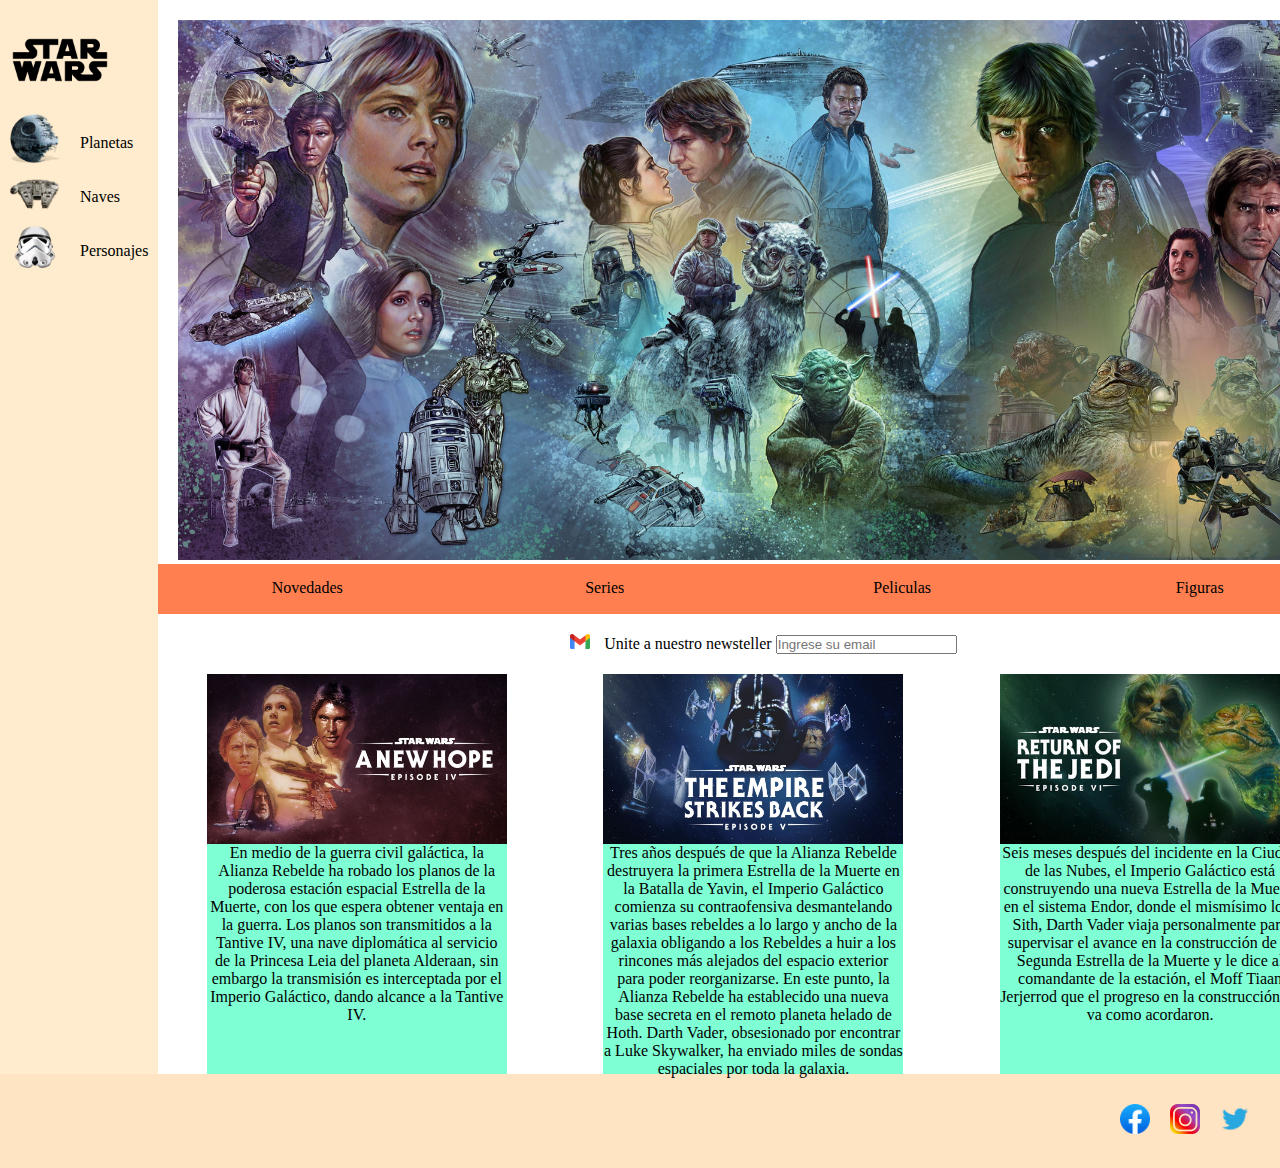
<file: Clase_6/index.html>
<!DOCTYPE html>
<html lang="en">

<head>
    <meta charset="UTF-8" />
    <meta http-equiv="X-UA-Compatible" content="IE=edge" />
    <meta name="viewport" content="width=device-width, initial-scale=1.0" />
    <link rel="stylesheet" href="style.css" />
    <title></title>
</head>

<body>
    <span class="flex-principal">
        <aside class="flex-container">
            <span><a href="#"><img src="./img/star-wars-logo-png-transparent.png" alt="swlogo" /></a></span>
            <div class="flex-container2">
                <div>
                    <a href="#"><img src="./img/Death_Star_2nd_35408.png" alt="Death_Star" /></a>
                </div>
                <p>Planetas</p>
            </div>
            <div class="flex-container3">
                <div>
                    <a href="#"><img src="./img/Millenium_Falcon_-_02_35432.png" alt="Millenium_Falcon" /></a>
                </div>
                <p>Naves</p>
            </div>
            <div class="flex-container3-1">
                <div>
                    <a href="#"><img src="./img/q59ja0h9otav7b9gl80v4cno8q-044a8f71f33b11056a0d0a3ce52112eb.png" alt="helmet" /></a>
                </div>
                <p>Personajes</p>
            </div>
        </aside>
        <main>
            <img src="./img/mural-de-la-trilogia-original-por-jason-palmer-para-la-star-wars-celebration-chicago-original.jpg"
                alt="muralsw" />
            <div class="flex-container4">
                <div class="container4-1">
                    <p>Novedades</p>        
                </div>
                <div>
                    <p>Series</p>        
                </div>
                <div>
                    <p>Peliculas</p>        
                </div>
                <div>
                    <p>Figuras</p>        
                </div>
            </div>
            <div class="flex-container5">
                <form action="index.html">
                    <img src="./img/Gmail_icon_(2020).svg.webp" alt="Gmail_icon_" />
                    <label for="email">Unite a nuestro newsteller</label>
                    <input type="email" placeholder="Ingrese su email" id="email" required />
                </form>
            </div>
            <article class="flex-container6">
                <div class="card">
                    <div class="card-image card-1"></div>
                    <p>En medio de la guerra civil galáctica, la Alianza Rebelde ha robado los planos de la poderosa
                        estación espacial Estrella de la Muerte, con los que espera obtener ventaja en la guerra. Los
                        planos son transmitidos a la Tantive IV, una nave diplomática al servicio de la Princesa Leia
                        del planeta Alderaan, sin embargo la transmisión es interceptada por el Imperio Galáctico, dando
                        alcance a la Tantive IV.</p>
                </div>
                <div class="card">
                    <div class="card-image card-2"></div>
                    <p>Tres años después de que la Alianza Rebelde destruyera la primera Estrella de la Muerte en la
                        Batalla de Yavin, el Imperio Galáctico comienza su contraofensiva desmantelando varias bases
                        rebeldes a lo largo y ancho de la galaxia obligando a los Rebeldes a huir a los rincones más
                        alejados del espacio exterior para poder reorganizarse. En este punto, la Alianza Rebelde ha
                        establecido una nueva base secreta en el remoto planeta helado de Hoth. Darth Vader, obsesionado
                        por encontrar a Luke Skywalker, ha enviado miles de sondas espaciales por toda la galaxia.</p>
                </div>
                <div class="card">
                    <div class="card-image card-3"></div>
                    <p>Seis meses después del incidente en la Ciudad de las Nubes, el Imperio Galáctico está
                        construyendo una nueva Estrella de la Muerte en el sistema Endor, donde el mismísimo lord Sith,
                        Darth Vader viaja personalmente para supervisar el avance en la construcción de la Segunda
                        Estrella de la Muerte y le dice al comandante de la estación, el Moff Tiaan Jerjerrod que el
                        progreso en la construcción no va como acordaron.</p>
                </div>
            </article>
        </main>
    </span>
    <footer class="containerfooter">
        <div>
            <img src="./img/2021_Facebook_icon.svg.webp" alt="face">
        </div>
        <div>
            <img src="./img/Instagram-Icon.png" alt="insta">
        </div>
        <div>
            <img src="./img/twitter-logo-vector-png-clipart-1.png" alt="twitter">
        </div>
    </footer>
</body>

</html>
</file>
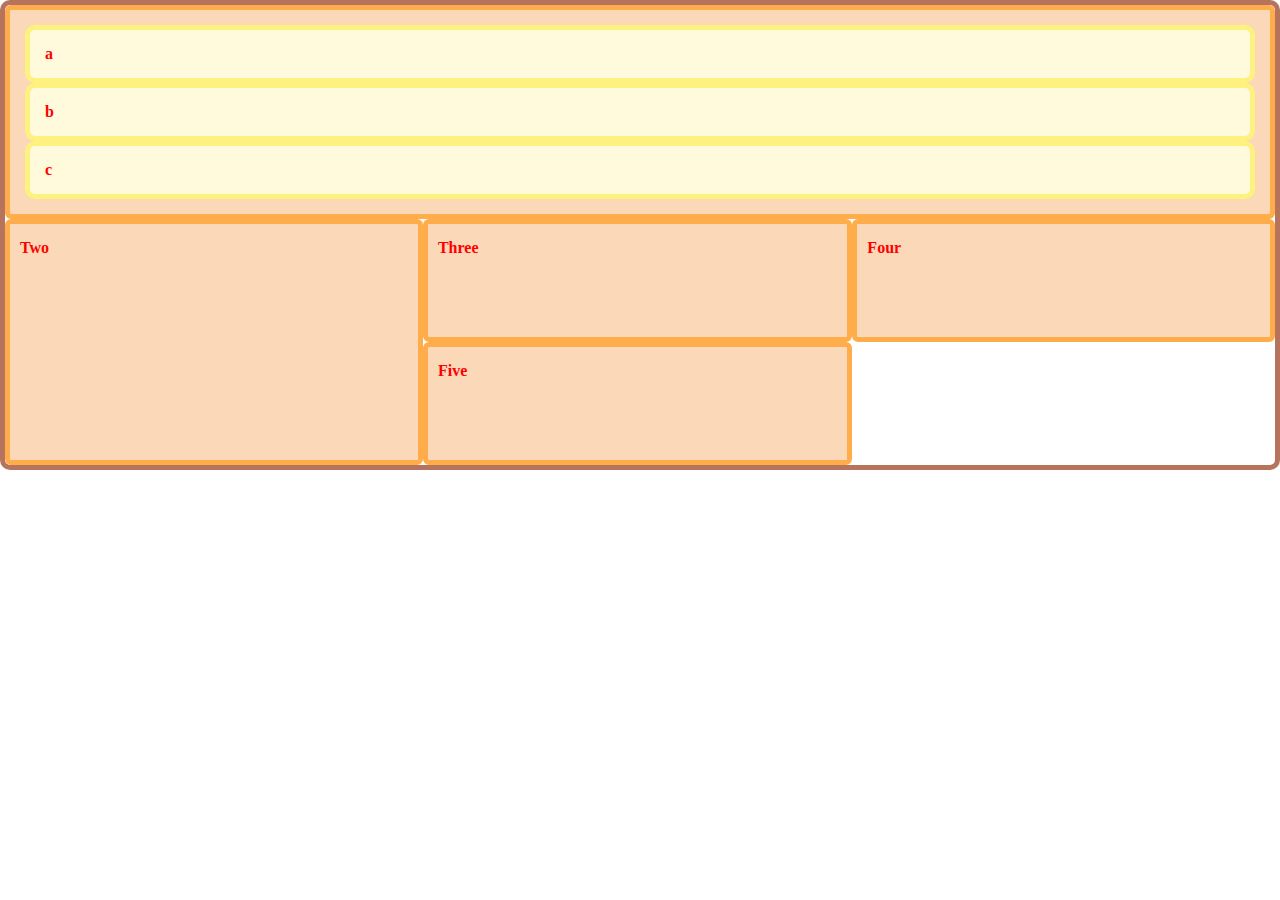
<file: Clase_8/index.html>
<!DOCTYPE html>
<html lang="en">
<head>
    <meta charset="UTF-8">
    <meta name="viewport" content="width=device-width, initial-scale=1.0">
    <link rel="stylesheet" href="style.css">
    <title>CSS Grid</title>
</head>
<body>
    <main class="grid-container">
        <div class="container">
            <div class="a">
                <div><p>a</p></div>
            </div>
            <div class="b">
                <div><p>b</p></div>
            </div>
            <div class="c">
                <div><p>c</p></div>
            </div>
        </div>
        <div class="grid-container2">
            <div class="two"><p>Two</p></div>
            <div class="three"><p>Three</p></div>
            <div class="four"><p>Four</p></div>
            <div class="five"><p>Five</p></div>
        </div>
    </main>
</body>
</file>
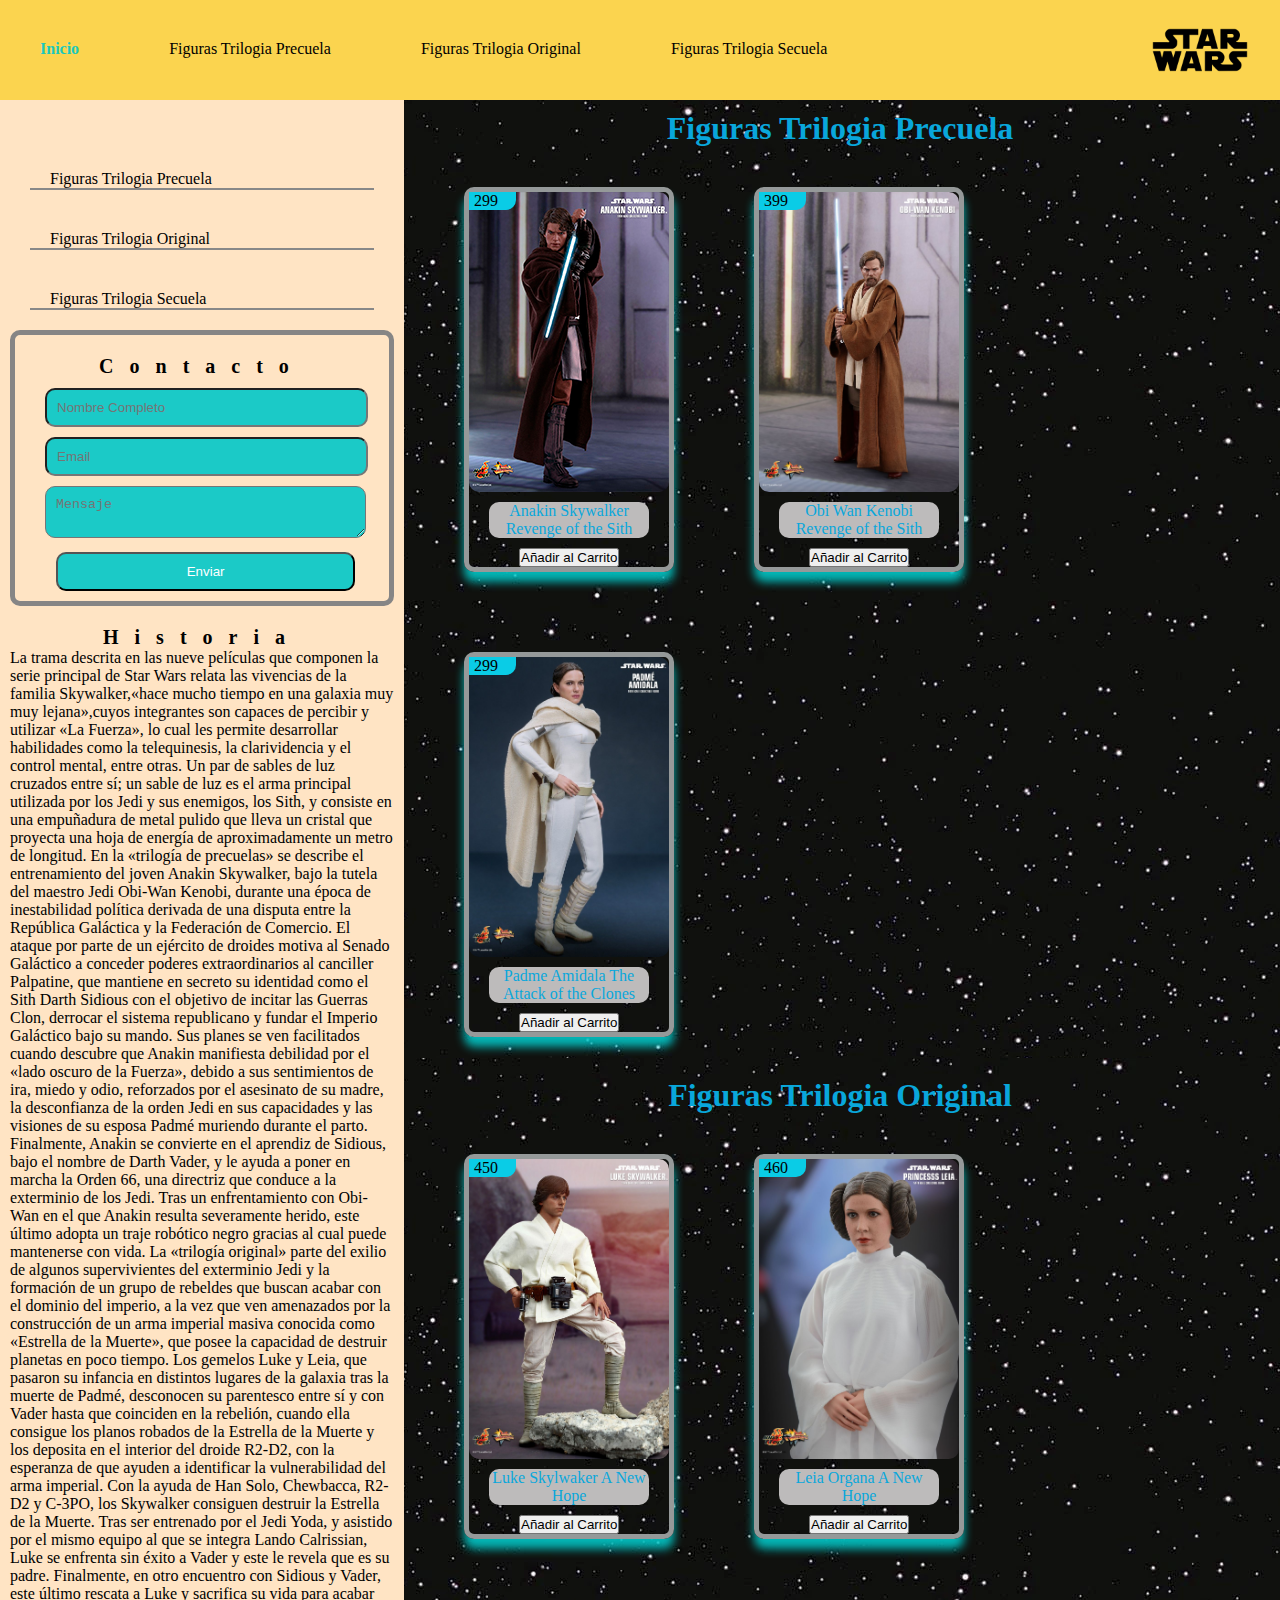
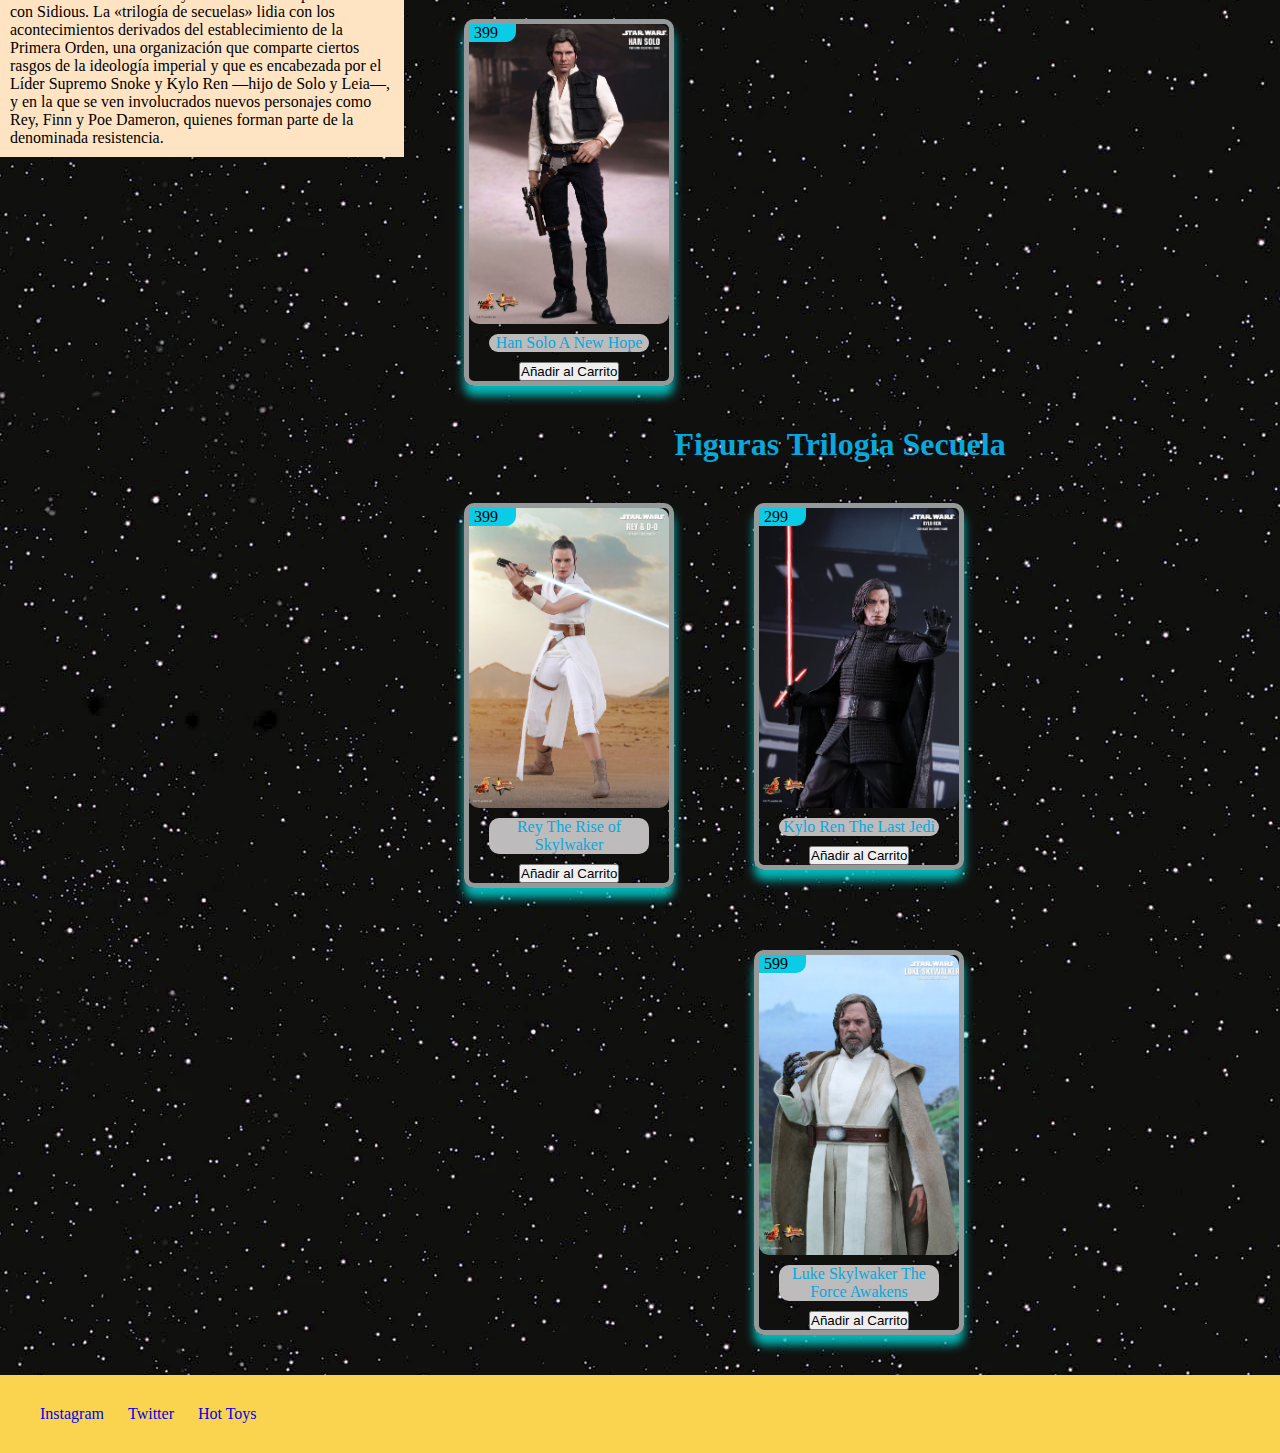
<file: Laboratorio_3/index.html>
<!DOCTYPE html>
<html lang="en">
  <head>
    <meta charset="UTF-8" />
    <meta http-equiv="X-UA-Compatible" content="IE=edge" />
    <meta name="viewport" content="width=device-width, initial-scale=1.0" />
    <link rel="stylesheet" href="style.css" />
    <title>Hot Toys Star Wars</title>
  </head>
  <body>
    <header>
      <ul>
        <li><a href="./index.html">Inicio</a></li>
        <li><a href="#precuela">Figuras Trilogia Precuela</a></li>
        <li><a href="#original">Figuras Trilogia Original</a></li>
        <li><a href="#secuela">Figuras Trilogia Secuela</a></li>
      </ul>
      <img src="./img/star-wars-logo-png-transparent.png" alt="starwarslogo" />
    </header>
    <aside>
      <h1></h1>
      <ul>
        <li><a href="#precuela">Figuras Trilogia Precuela</a></li>
        <li><a href="#original">Figuras Trilogia Original</a></li>
        <li><a href="#secuela">Figuras Trilogia Secuela</a></li>
      </ul>
      <form>
        <h1>Contacto</h1>
        <input type="text" placeholder="Nombre Completo" />
        <input type="email" placeholder="Email" />
        <textarea placeholder="Mensaje"></textarea>
        <button>Enviar</button>
      </form>
      <h1>Historia</h1>
      <p>
        La trama descrita en las nueve películas que componen la serie principal
        de Star Wars relata las vivencias de la familia Skywalker,«hace
        mucho tiempo en una galaxia muy muy lejana»,cuyos integrantes son
        capaces de percibir y utilizar «La Fuerza», lo cual les permite
        desarrollar habilidades como la telequinesis, la clarividencia y el
        control mental, entre otras. Un par de sables de luz cruzados entre sí;
        un sable de luz es el arma principal utilizada por los Jedi y sus
        enemigos, los Sith, y consiste en una empuñadura de metal pulido que
        lleva un cristal que proyecta una hoja de energía de aproximadamente un
        metro de longitud. En la «trilogía de precuelas» se describe el
        entrenamiento del joven Anakin Skywalker, bajo la tutela del maestro
        Jedi Obi-Wan Kenobi, durante una época de inestabilidad política
        derivada de una disputa entre la República Galáctica y la Federación de
        Comercio. El ataque por parte de un ejército de droides motiva al Senado
        Galáctico a conceder poderes extraordinarios al canciller Palpatine, que
        mantiene en secreto su identidad como el Sith Darth Sidious con el
        objetivo de incitar las Guerras Clon, derrocar el sistema republicano y
        fundar el Imperio Galáctico bajo su mando. Sus planes se ven facilitados
        cuando descubre que Anakin manifiesta debilidad por el «lado oscuro de
        la Fuerza», debido a sus sentimientos de ira, miedo y odio, reforzados
        por el asesinato de su madre, la desconfianza de la orden Jedi en sus
        capacidades y las visiones de su esposa Padmé muriendo durante el parto.
        Finalmente, Anakin se convierte en el aprendiz de Sidious, bajo el
        nombre de Darth Vader, y le ayuda a poner en marcha la Orden 66, una
        directriz que conduce a la exterminio de los Jedi. Tras un
        enfrentamiento con Obi-Wan en el que Anakin resulta severamente herido,
        este último adopta un traje robótico negro gracias al cual puede
        mantenerse con vida. La «trilogía original» parte del exilio de algunos
        supervivientes del exterminio Jedi y la formación de un grupo de
        rebeldes que buscan acabar con el dominio del imperio, a la vez que ven
        amenazados por la construcción de un arma imperial masiva conocida como
        «Estrella de la Muerte», que posee la capacidad de destruir planetas en
        poco tiempo. Los gemelos Luke y Leia, que pasaron su infancia en
        distintos lugares de la galaxia tras la muerte de Padmé, desconocen su
        parentesco entre sí y con Vader hasta que coinciden en la rebelión,
        cuando ella consigue los planos robados de la Estrella de la Muerte y
        los deposita en el interior del droide R2-D2, con la esperanza de que
        ayuden a identificar la vulnerabilidad del arma imperial. Con la ayuda
        de Han Solo, Chewbacca, R2-D2 y C-3PO, los Skywalker consiguen destruir
        la Estrella de la Muerte. Tras ser entrenado por el Jedi Yoda, y
        asistido por el mismo equipo al que se integra Lando Calrissian, Luke se
        enfrenta sin éxito a Vader y este le revela que es su padre. Finalmente,
        en otro encuentro con Sidious y Vader, este último rescata a Luke y
        sacrifica su vida para acabar con Sidious. La «trilogía de secuelas»
        lidia con los acontecimientos derivados del establecimiento de la
        Primera Orden, una organización que comparte ciertos rasgos de la
        ideología imperial y que es encabezada por el Líder Supremo Snoke y Kylo
        Ren —hijo de Solo y Leia—, y en la que se ven involucrados nuevos
        personajes como Rey, Finn y Poe Dameron, quienes forman parte de la
        denominada resistencia.
      </p>
    </aside>
    <main>
      <section>
        <h1 id="precuela">Figuras Trilogia Precuela</h1>
        <div class="card">
          <div class="card-imagen-anakin">
            <p class="precio">299</p>
          </div>
          <div class="descrition">Anakin Skywalker Revenge of the Sith</div>
          <button>Añadir al Carrito</button>
        </div>
        <div class="card">
          <div class="card-imagen-obiwan">
            <p class="precio">399</p>
          </div>
          <div class="descrition">Obi Wan Kenobi Revenge of the Sith</div>
          <button>Añadir al Carrito</button>
        </div>
        <div class="card">
          <div class="card-imagen-padme">
            <p class="precio">299</p>
          </div>
          <div class="descrition">Padme Amidala The Attack of the Clones</div>
          <button>Añadir al Carrito</button>
        </div>
        <h1 id="original">Figuras Trilogia Original</h1>
        <div class="card">
          <div class="card-imagen-lukeanh">
            <p class="precio">450</p>
          </div>
          <div class="descrition">Luke Skylwaker A New Hope</div>
          <button>Añadir al Carrito</button>
        </div>
        <div class="card">
          <div class="card-imagen-leia">
            <p class="precio">460</p>
          </div>
          <div class="descrition">Leia Organa A New Hope</div>
          <button>Añadir al Carrito</button>
        </div>
        <div class="card">
          <div class="card-imagen-han">
            <p class="precio">399</p>
          </div>
          <div class="descrition">Han Solo A New Hope</div>
          <button>Añadir al Carrito</button>
        </div>
        <h1 id="secuela">Figuras Trilogia Secuela</h1>
        <div class="card">
          <div class="card-imagen-rey">
            <p class="precio">399</p>
          </div>
          <div class="descrition">Rey The Rise of Skylwaker</div>
          <button>Añadir al Carrito</button>
        </div>
        <div class="card">
          <div class="card-imagen-kylo">
            <p class="precio">299</p>
          </div>
          <div class="descrition">Kylo Ren The Last Jedi</div>
          <button>Añadir al Carrito</button>
        </div>
        <div class="card">
          <div class="card-imagen-luketfa">
            <p class="precio">599</p>
          </div>
          <div class="descrition">Luke Skylwaker The Force Awakens</div>
          <button>Añadir al Carrito</button>
        </div>
      </section>
    </main>
    <footer>
      <a href="https://www.instagram.com/hottoyscollectibles/?hl=es">Instagram</a>
      <a href="https://twitter.com/hottoysofficial?ref_src=twsrc%5Egoogle%7Ctwcamp%5Eserp%7Ctwgr%5Eauthor">Twitter</a>
      <a href="https://www.hottoys.com.hk/index.php">Hot Toys</a>
    </footer>
  </body>
</html>
</file>
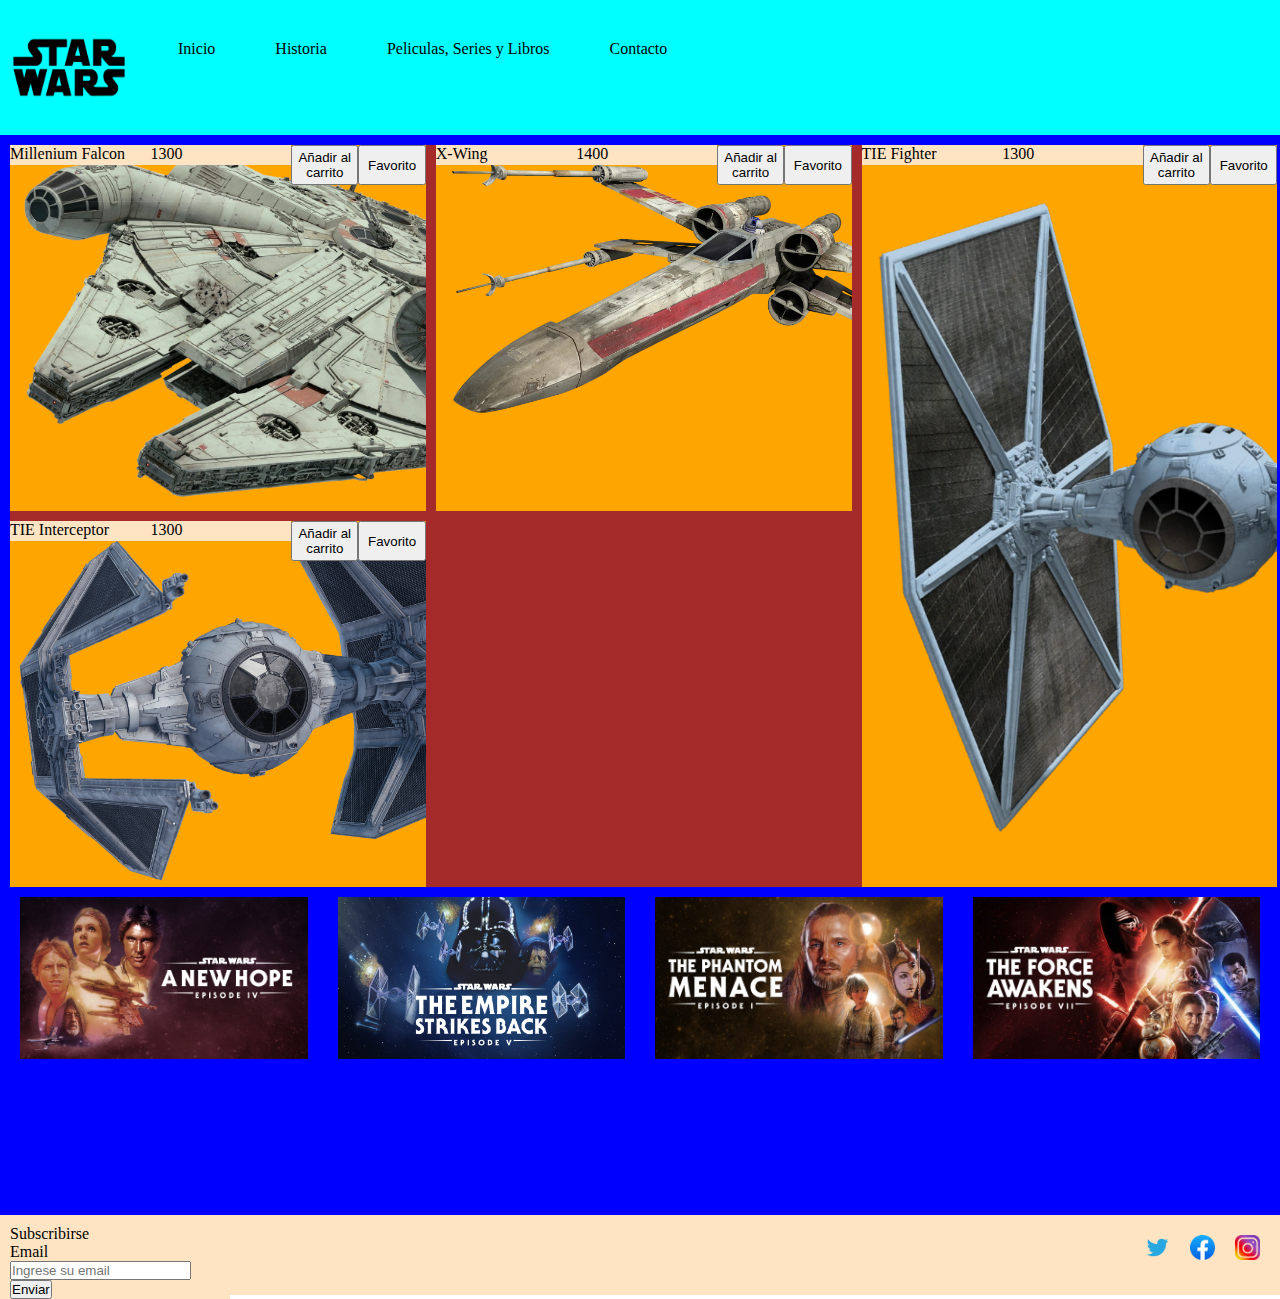
<file: Laboratorio_4/index.html>
<!DOCTYPE html>
<html lang="en">
<head>
    <meta charset="UTF-8">
    <meta name="viewport" content="width=device-width, initial-scale=1.0">
    <link rel="stylesheet" href="style.css">
    <title>Pagina Principal</title>
</head>
<body>
    <div class="flexprincipal">
    <header class="header">
        <img src="./img/star-wars-logo-png-transparent.png" alt="swlogo">
        <div class="menu">
            <li>Inicio</li>
            <li>Historia</li>
            <li>Peliculas, Series y Libros</li>
            <li>Contacto</li>
        </div>
    </header>
    <main class="main">
        <div class="cards">
            <div class="card1">
                <p>Millenium Falcon</p>
                <p>1300</p>
                <button class="cart" type="submit">Añadir al carrito</button>
                <button class="fav" type="submit">Favorito</button>
            </div>
            <div class="card2">
                <p>X-Wing</p>
                <p>1400</p>
                <button class="cart" type="submit">Añadir al carrito</button>
                <button class="fav" type="submit">Favorito</button>
            </div>
            <div class="card3">
                <p>TIE Interceptor</p>
                <p>1300</p>
                <button class="cart" type="submit">Añadir al carrito</button>
                <button class="fav" type="submit">Favorito</button>
            </div>
            <div class="card4">
                <p>TIE Fighter</p>
                <p>1300</p>
                <button class="cart" type="submit">Añadir al carrito</button>
                <button class="fav" type="submit">Favorito</button>
            </div>
        </div>
        <div class="gallery">
            <img src="./img/anh.webp" alt="">
            <img src="./img/tesb.png" alt="">
            <img src="./img/tpm.jpg" alt="">
            <img src="./img/tfa.jpg" alt="">
        </div>
    </main>
    <footer class="footer">
        <div>
            <p>Subscribirse</p>
            <label for="email">Email</label>
            <input type="email" placeholder="Ingrese su email" id="email" required>
            <button type="submit">Enviar</button>
        </div>
           
        <div class="footericons">
            <img src="./img/twitter-logo-vector-png-clipart-1 copy.png" alt="twitter">
            <img src="./img/2021_Facebook_icon.svg.webp" alt="face">
            <img src="./img/Instagram-Icon.png" alt="insta">
        </div>          
    </footer>
    </div>
</body>
</html>
</file>
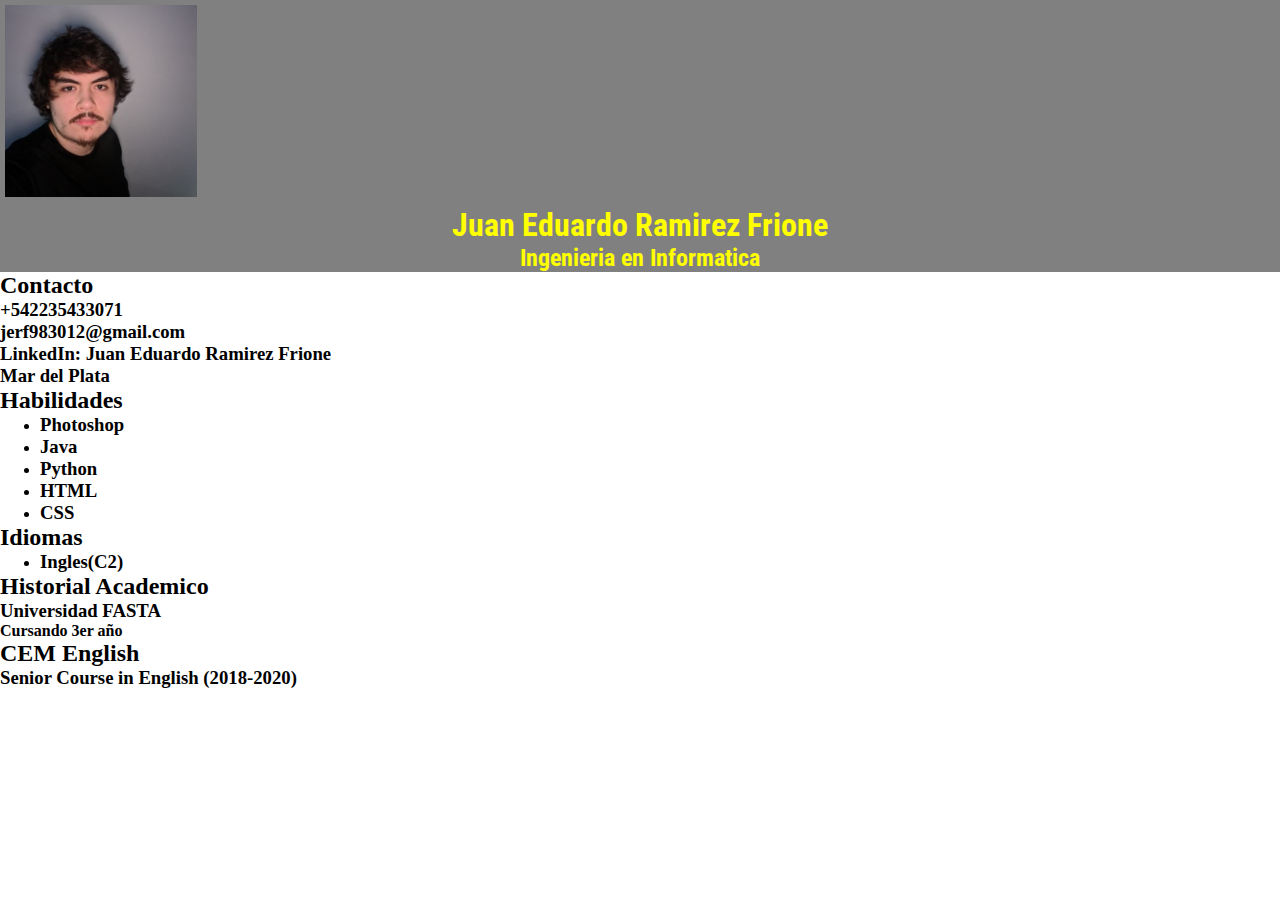
<file: Clase 4/cvConCss.html>
<!DOCTYPE html>
<html lang="en">
<head>
    <meta charset="UTF-8">
    <meta http-equiv="X-UA-Compatible" content="IE=edge">
    <meta name="viewport" content="width=device-width, initial-scale=1.0">
    <link rel="stylesheet" href="style.css">
    <link rel="preconnect" href="https://fonts.googleapis.com">
    <link rel="preconnect" href="https://fonts.gstatic.com" crossorigin>
    <link href="https://fonts.googleapis.com/css2?family=Roboto+Condensed:wght@300&display=swap" rel="stylesheet">
    <title>Curriculum Vitae Juan Eduardo Ramirez Frione</title>
</head>
<body>
    <header>
        <img src="./img/Q4JsFsll_400x400.jpg" alt="fotoDePerfil">
        <h1>Juan Eduardo Ramirez Frione</h1>
        <h2>Ingenieria en Informatica</h2>
    </header>
    <div class="contactoHabilidades">
        <h2>Contacto</h2>
        <h3>+542235433071</h3>
        <h3>jerf983012@gmail.com</h3>
        <h3>LinkedIn: Juan Eduardo Ramirez Frione</h3>
        <h3>Mar del Plata</h3>
        <h2>Habilidades</h2>
        <ul>
            <li>
                <h3>Photoshop</h3>
            </li>
        </ul>
        <ul>
            <li>
                <h3>Java</h3>
            </li>
        </ul>
        <ul>
            <li>
                <h3>Python</h3>
            </li>
        </ul>
        <ul>
            <li>
                <h3>HTML</h3>
            </li>
        </ul>
        <ul>
            <li>
                <h3>CSS</h3>
            </li>
        </ul>
        <h2>Idiomas</h2>
        <ul>
            <li>
                <h3>Ingles(C2)</h3>
            </li>
        </ul>
    </div>
    <div class="historial">
        <h2>Historial Academico</h2>
        <h3>Universidad FASTA</h3>
        <h4>Cursando 3er año</h4>
        <h2>CEM English</h2>
        <h3>Senior Course in English (2018-2020)</h3>
    </div>
</body>
</html>
</file>
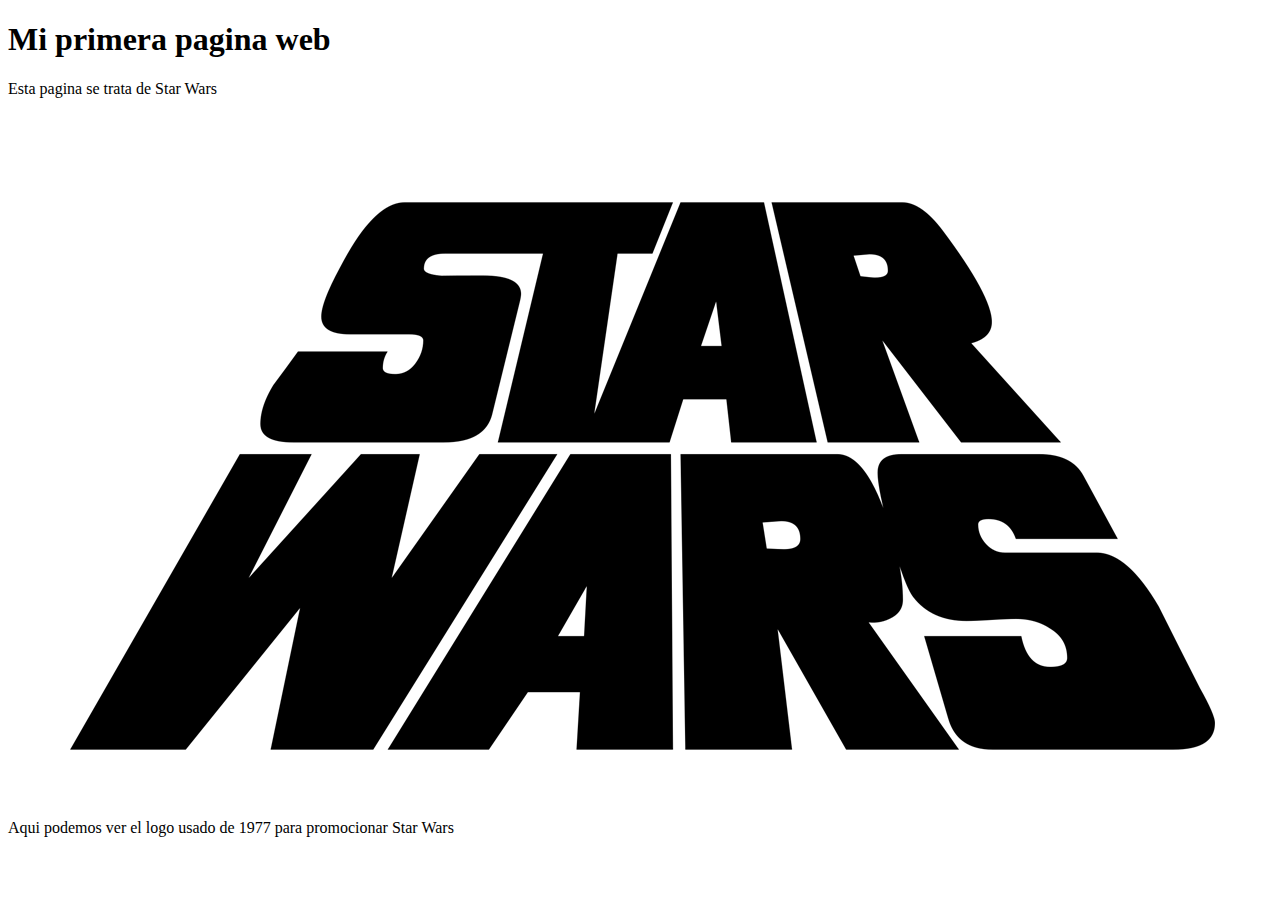
<file: Clase_1/Clase1MiPrimeraPaginaWeb.html>
<!DOCTYPE html>
<html lang="en">
<head>
    <meta charset="UTF-8">
    <meta http-equiv="X-UA-Compatible" content="IE=edge">
    <meta name="viewport" content="width=device-width, initial-scale=1.0">
    <title>Mi primera pagina web</title>
</head>
<body>
    <h1>Mi primera pagina web</h1>
    <p>Esta pagina se trata de Star Wars</p>
    <img src="./img/Star_wars_1977.png" alt="StarWarsLogo1977">
    <p>Aqui podemos ver el logo usado de 1977 para promocionar Star Wars</p>
</html>
</file>
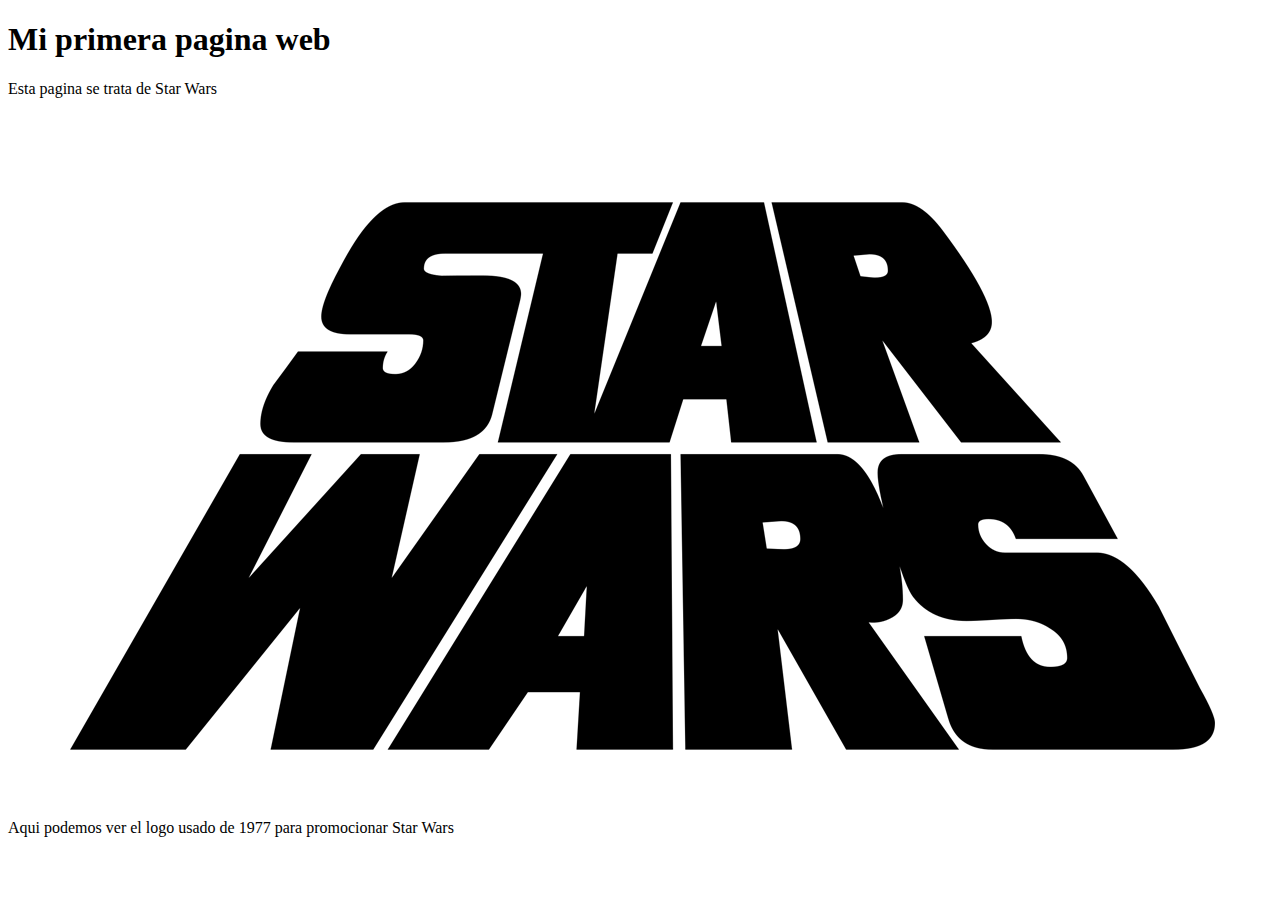
<file: Clase_1/Clase_1.html>
<!DOCTYPE html>
<html lang="en">
<head>
    <meta charset="UTF-8">
    <meta http-equiv="X-UA-Compatible" content="IE=edge">
    <meta name="viewport" content="width=device-width, initial-scale=1.0">
    <title>Mi primera pagina web</title>
</head>
<body>
    <h1>Mi primera pagina web</h1>
    <p>Esta pagina se trata de Star Wars</p>
    <img src="./img/Star_wars_1977.png" alt="StarWarsLogo1977">
    <p>Aqui podemos ver el logo usado de 1977 para promocionar Star Wars</p>
</body>
</html>
</file>
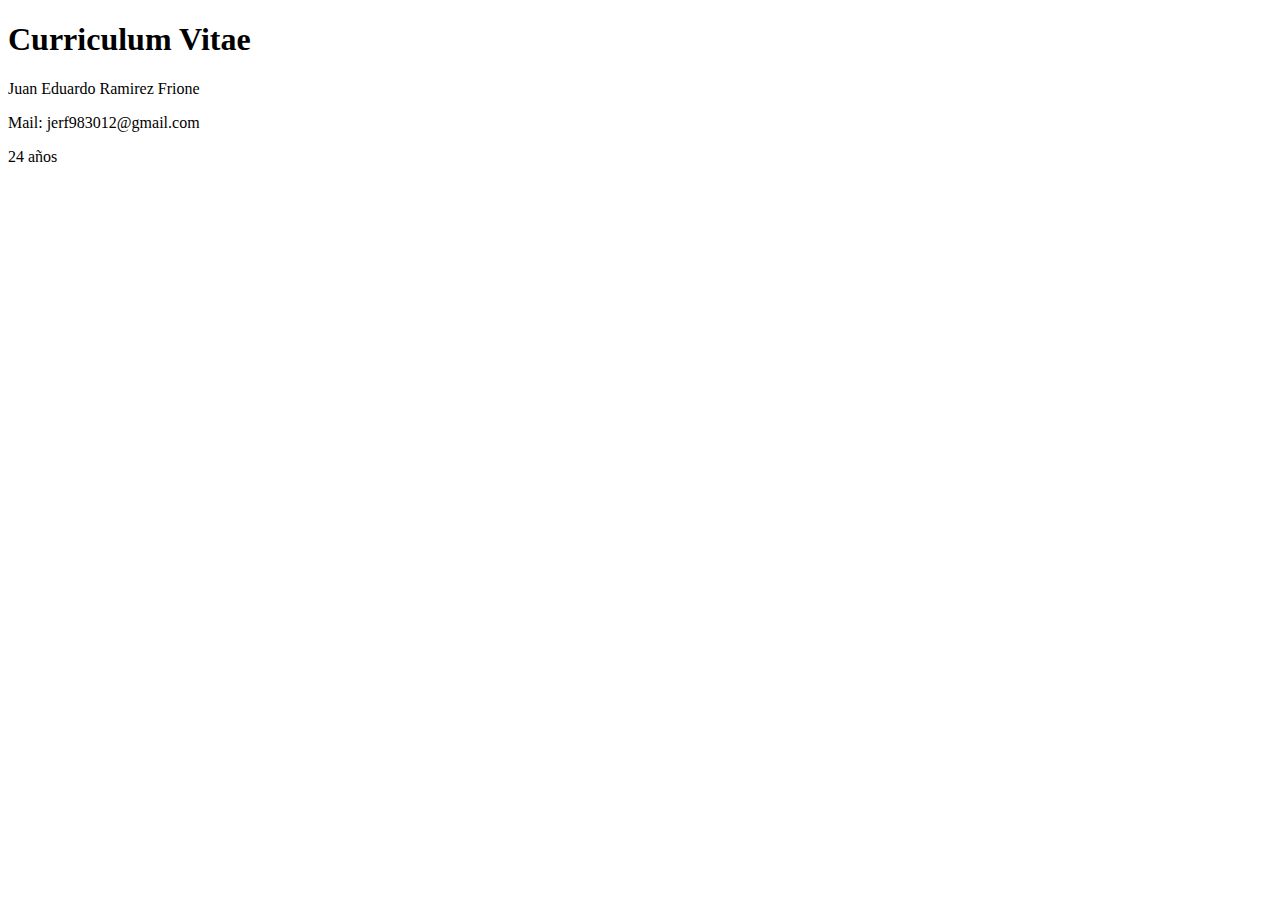
<file: Clase_1/CV.html>
<!DOCTYPE html>
<html lang="en">
<head>
    <meta charset="UTF-8">
    <meta http-equiv="X-UA-Compatible" content="IE=edge">
    <meta name="viewport" content="width=device-width, initial-scale=1.0">
    <title>Curriculum Vitae</title>
</head>
<body>
    <h1>Curriculum Vitae</h1>
    <p>Juan Eduardo Ramirez Frione</p>
    <p>Mail: jerf983012@gmail.com</p>
    <p>24 años</p>
</body>
</html>
</file>
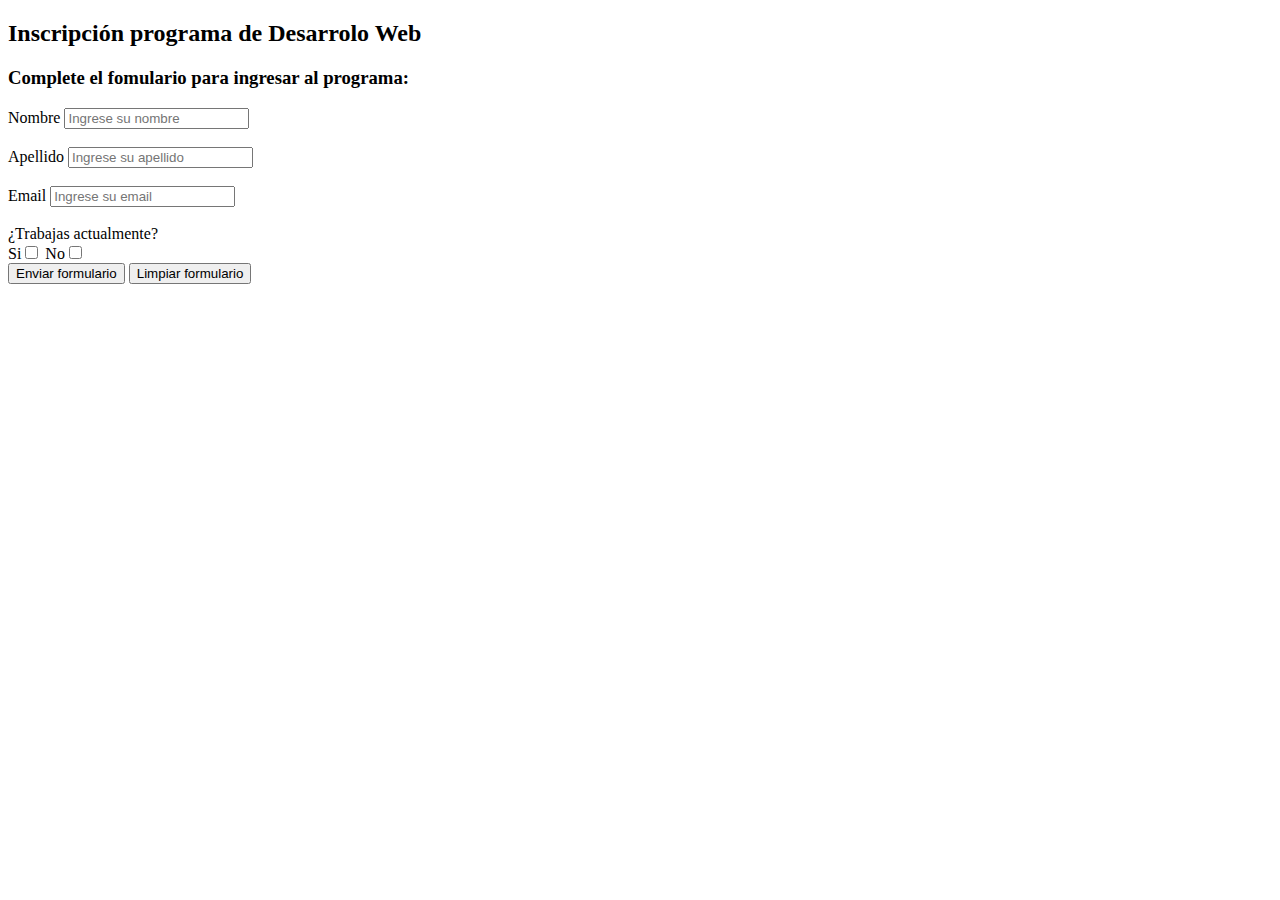
<file: Clase_2/Clase_2.html>
<!DOCTYPE html>
<html lang="en">
<head>
    <meta charset="UTF-8">
    <meta http-equiv="X-UA-Compatible" content="IE=edge">
    <meta name="viewport" content="width=device-width, initial-scale=1.0">
    <title>Formulario</title>
</head>
<body>
<h2>Inscripción programa de Desarrolo Web</h2>
<h3>Complete el fomulario para ingresar al programa:</h3>
<form action="formulario.html" method="get">
    <label for="nombre">Nombre</label>
    <input type="text" placeholder="Ingrese su nombre" id="nombre" required> <br> <br>
    <label for="apellido">Apellido</label>
    <input type="text" placeholder="Ingrese su apellido" id="apellido" required> <br> <br>
    <label for="email">Email</label>
    <input type="email" placeholder="Ingrese su email" id="email" required> <br> <br>
    </select>
    <label for="">¿Trabajas actualmente?</label> <br> 
    <label for="">Si</label><input type="checkbox" value="1" name="multiple"> 
    <label for="">No</label><input type="checkbox" value="2" name="multiple">
    <br> 
    <button type="submit">Enviar formulario</button>
    <button type="reset"> Limpiar formulario</button>
</form>
</body>
</html>
</file>
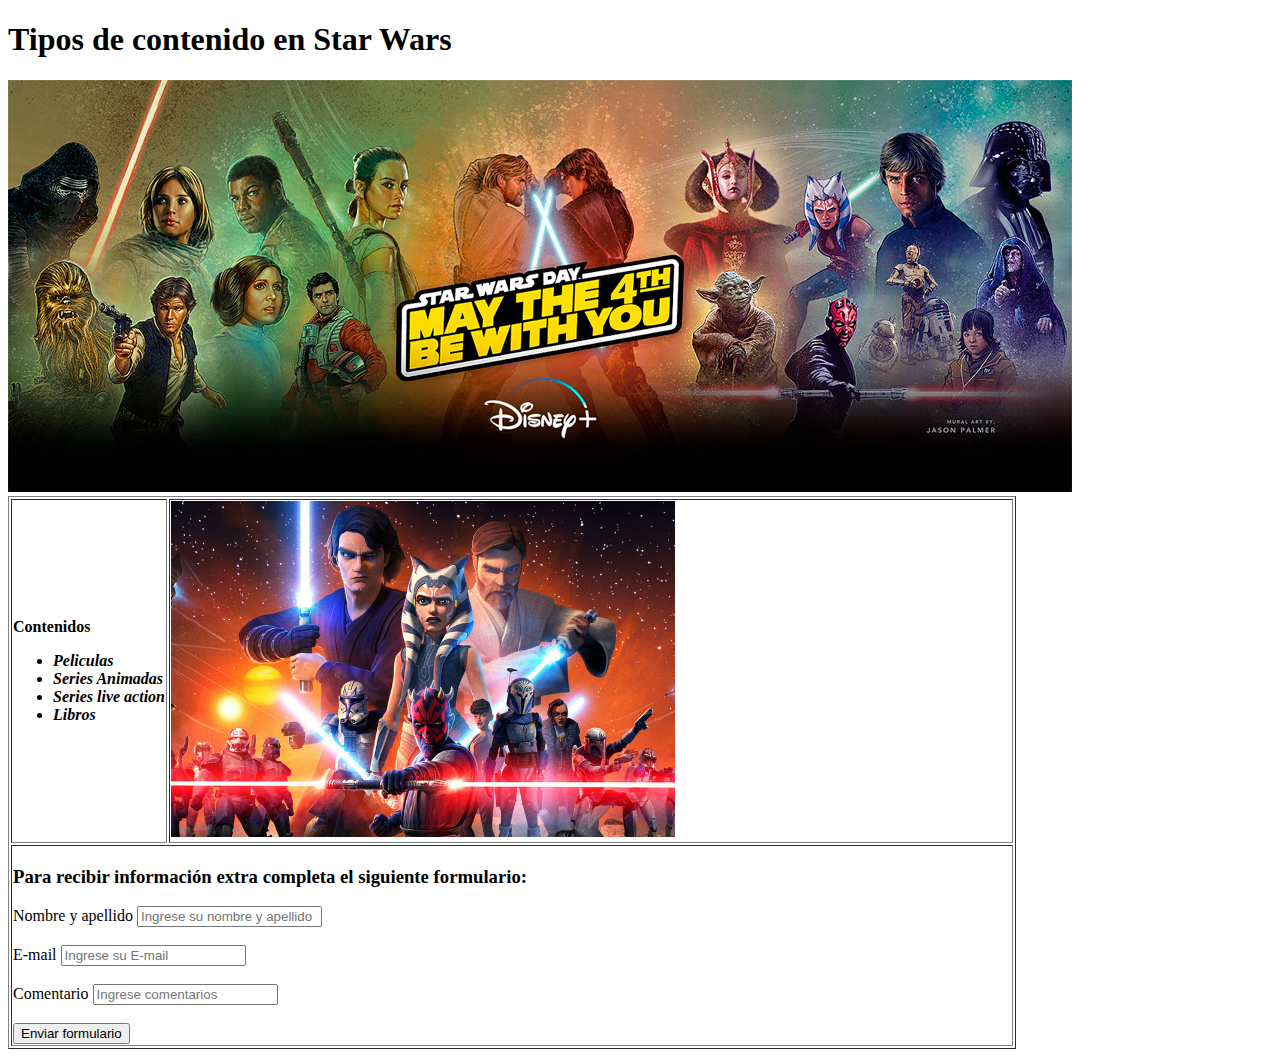
<file: Clase_3/Clase_3.html>
<!DOCTYPE html>
<html lang="en">
<head>
    <meta charset="UTF-8">
    <meta http-equiv="X-UA-Compatible" content="IE=edge">
    <meta name="viewport" content="width=device-width, initial-scale=1.0">
    <title>Home</title>
</head>
<body>
    <h1>Tipos de contenido en Star Wars</h1>
    <img src="./img/star-wars-day-disney-plus.png" alt="mural">
    <table border="1">
        <tr>
            <td><p><b>Contenidos</b></p>
            <ul>
                <b> <i> <li>Peliculas</li></b></i>
                <b><i><li>Series Animadas</li></b></i>
                <b><i><li>Series live action</li></b></i>
                <b><i><li>Libros</li></b></i>
            </ul>
        </td>
        <td><img src="./img/840_560.jpeg" width="60%"  alt=""></td>
        </tr>
         <tr>
            <td colspan="2"> 
                <h3>Para recibir información extra completa el siguiente formulario:</h3>
                <label for="name">Nombre y apellido</label> <input type="text" placeholder="Ingrese su nombre y apellido"> <br> <br>
                <label for="email">E-mail</label> <input type="email" placeholder="Ingrese su E-mail"> <br> <br>
                <label for="coment">Comentario</label> <input type="text" placeholder="Ingrese comentarios"> <br> <br>
                <button type="submit"> Enviar formulario</button>
            </td>
         </tr>
    </table>
</body>
</html>
</file>
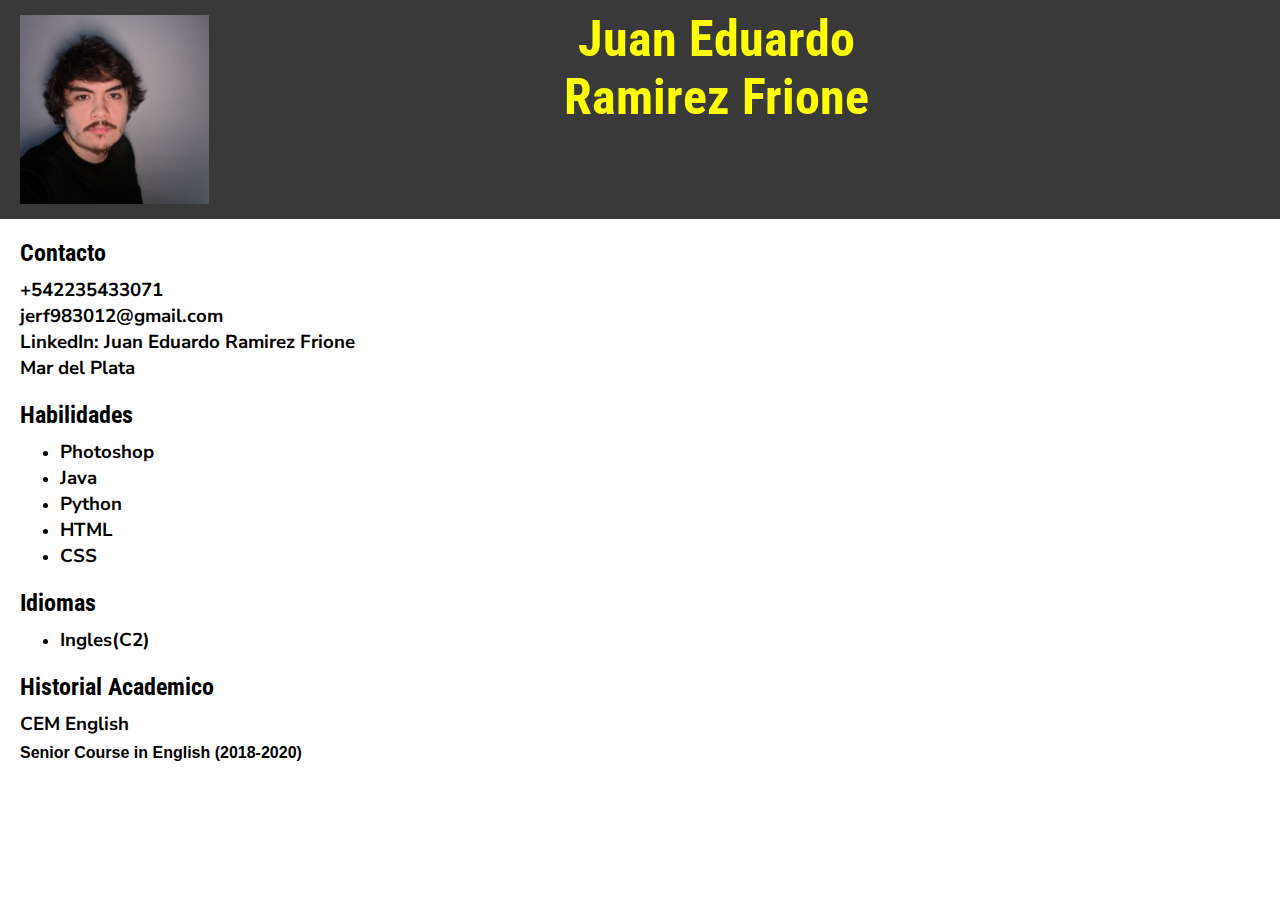
<file: Clase_4/cvConCss.html>
<!DOCTYPE html>
<html lang="en">
<head>
    <meta charset="UTF-8">
    <meta http-equiv="X-UA-Compatible" content="IE=edge">
    <meta name="viewport" content="width=device-width, initial-scale=1.0">
    <link rel="stylesheet" href="style.css">
    <link rel="preconnect" href="https://fonts.googleapis.com">
    <link rel="preconnect" href="https://fonts.gstatic.com" crossorigin>
    <link href="https://fonts.googleapis.com/css2?family=Roboto+Condensed:wght@300&display=swap" rel="stylesheet">
    <link rel="preconnect" href="https://fonts.googleapis.com">
    <link rel="preconnect" href="https://fonts.gstatic.com" crossorigin>
    <link href="https://fonts.googleapis.com/css2?family=Nunito+Sans:wght@200&display=swap" rel="stylesheet">
    <title>Curriculum Vitae Juan Eduardo Ramirez Frione</title>
</head>
<body>
    <header class="info">
        <img src="./img/Q4JsFsll_400x400.jpg" alt="fotoDePerfil">
            <article>
                <h1>Juan Eduardo</h1>
                <h1>Ramirez Frione</h1>
            </article>
    </header>
        <div class="contacto">
                <h2>Contacto</h2>
                <article>
                    <h3>+542235433071</h3>
                    <h3>jerf983012@gmail.com</h3>
                    <h3>LinkedIn: Juan Eduardo Ramirez Frione</h3>
                    <h3>Mar del Plata</h3>
                </article>
        </div>
        <div class="habilidades">
            <h2>Habilidades</h2>
            <article>
                <ul>
                    <li>
                        <h3>Photoshop</h3>
                    </li>
                </ul>
                <ul>
                    <li>
                        <h3>Java</h3>
                    </li>
                </ul>
                <ul>
                    <li>
                        <h3>Python</h3>
                    </li>
                </ul>
                <ul>
                    <li>
                        <h3>HTML</h3>
                    </li>
                </ul>
                <ul>
                    <li>
                        <h3>CSS</h3>
                    </li>
                </ul>
            </article>
        </div>
        <div class="idiomas">
            <h2>Idiomas</h2>
            <article>
                <ul>
                    <li>
                        <h3>Ingles(C2)</h3>
                    </li>
                </ul>
            </article>
        </div>
        <div class="historial">
            <article>
                <h2>Historial Academico</h2>
                <h3>CEM English</h3>
                <h4>Senior Course in English (2018-2020)</h4>
            </article>
        </div>
</body>
</html>
</file>
<file: Clase_6/style.css>
*{
    padding: 0px;
    margin: 0px;
}

.flex-principal{
    display: flex;
    flex-direction: row;
}

.flex-container{
    display: flex;
    flex-direction: column;
    padding: 10px;
    background-color: blanchedalmond;
}

.flex-container span img{
    width: 100px;

}

.flex-container2 , .flex-container3, .flex-container3-1{
   display: flex; 
   flex-direction: row;
}

.flex-container2 div img, .flex-container3 div img, .flex-container3-1 div img{
    width: 50px;
}

.flex-container2 p, .flex-container3 p, .flex-container3-1 p{
    padding: 20px 0px 0px 20px;
}

main img{
    width:1150px;
    margin: 20px 20px 0px 20px;
}

.flex-container4{
    display: flex;
    flex-direction: row;
    justify-content: space-around;
    background-color: coral;
    height: 50px;
}

.flex-container4 div{
    padding: 15px 0px 10px 0px;
    width: 100%;
    text-align: center;
}


.flex-container4 div:hover{
    background-color: aquamarine;
}

.flex-container5{
    display: flex;
    justify-content: center;
}

.flex-container5 form img{
    width: 20px;
    margin-right: 10px;

}
 .flex-container6{
    display: flex;
    flex-direction: row;
    justify-content: space-around;
 }

 .flex-container6 div img{
    width: 250px;
    margin: 10px 0px 0px 80px; /*top right bottom left*/
 }
 
.flex-container6 div p{
    text-align: center;
}

.card{
    background: aquamarine;
    width: 300px;
    height: 400px;
    margin-top: 20px;
}

.card-image{
    background-size: cover;
    background-repeat: no-repeat;
    height: 170px;
}

.card-1{
    background-image: url(./img/scale.jpg);
    width: 300px;
}

.card-2{
    background-image: url(./img/scale\ \(1\).jpg);
    width: 300px;
}

.card-3{
    background-image: url(./img/Jedi_large.webp);
    width: 300px;
}


 .containerfooter{
    display: flex;
    justify-content: flex-end;
    padding: 20px;
    background-color: bisque;

 }

 .containerfooter div{
    padding: 10px;
 }

 .containerfooter div img{
    width: 30px;
 }
</file>
<file: Clase_8/style.css>
*{
    padding: 0px;
    margin:0px;
}

p{
    color: red;
    font-weight: bold;
}

.grid-container{
    border: 5px solid #b6745c;
    border-radius: 10px;
    display: grid;
}

.container, .two , .three, .four, .five{
    background-color: #fbd8b8;
}


.container{
    padding: 15px;
}
.container, .two , .three, .four, .five{
    border: 5px solid #ffad4a;
    border-radius: 6px;

}

.a div, .b div, .c div{
    background-color: #fffadc;
    padding: 15px;
    border: 5px solid #fdf27f;
    border-radius: 10px;
}

.grid-container2{
    display: grid;
    grid-template-columns: auto auto auto;
}

.two{
    grid-row: 1 /span 3;
}

.two , .three , .four, .five{
    padding: 15px 10px 80px 10px;
}
</file>
<file: Laboratorio_3/style.css>
*{
    padding: 0px;
    margin: 0px;

}

body{
    background-image: url(./img/Starfield.webp);
}

header{
    background-color: #fbd44f;
    height: 100px;
    padding: 0px;
    margin: 0px;
}

header img{
    float: right;
    width: 100px;
    padding-right: 30px;
}

header ul li a{ 
    text-decoration: none;
    float:left;
    padding: 40px 50px 40px 40px; /*top right bottom left*/
    color:black;
}

header ul li a:hover{
    color: rgba(3, 199, 199, 0.904);
    font-weight: bold;
}

header ul li{
    list-style-type: none;
}

aside{
    clear: both;
    float: left;
    background-color: bisque;
    width: 30%;
    padding: 10px;

}

aside form{
    border: 5px solid rgb(134, 133, 133);
    border-radius: 10px;
    padding-bottom: 10px;
}

aside h1{
    font-size: 20px;
    letter-spacing: 16px;
    text-align: center;
    padding-top: 20px;
}

aside ul li a{
    padding-left: 20px;
    padding-top: 20px;
    border-bottom: 20px;
    text-decoration: none;
    color: black;
}

aside ul li a:hover{
    color: rgba(3, 199, 199, 0.904);
    font-weight: bold;
}

aside ul li{
    list-style-type: none;
    border-bottom: 2px solid rgb(136, 136, 136);
    margin: 40px 20px 20px 20px;
 

}

aside form h1{
    text-align: center;
    padding-bottom: 10px;
}

aside form input, aside form textarea{
    width: 80%;
    padding: 10px;
    margin: 0px 60px 10px 30px; /*top right bottom left*/
    border-radius: 10px;
    background-color: rgb(3, 199, 199, 0.904);
    color: white;
}

aside form button{
    width: 80%;
    padding: 10px;
    margin-left: 41px;
    border-radius: 10px;
    background-color: rgb(3, 199, 199, 0.904);
    color: white;
}

main {
    width: 65%;
    float: left;
    margin-left: 20px;
}


main section h1{
    text-align: center;
    color: rgb(9, 167, 219);
    margin-top: 10px;
    clear: both;
}

main section .card{
    width: 200px;
    margin: 40px;
    border: 5px solid #959999;
    border-radius: 10px;
    box-shadow: 0px 10px 10px 0px rgba(3, 199, 199, 0.904);
    float:left;
}

main section .card .precio{
    background-color: rgb(10, 204, 230);
    width: 21%;
    border-radius: 0px 0px 10px 0px;
    padding-left: 5px;
}

main section .card .descrition{
    color: rgb(9, 167, 219);
    margin: 10px 20px 10px 20px;
    text-align: center;
    background-color: rgb(189, 187, 187);
    border-radius: 10px;
}

main section .card button{
    margin-left: 25%;
}

main section .card .card-imagen-anakin{
    background-image: url(./img/anakin.jpg);
    height: 300px;
    width: 200px;
    background-size: cover;
    background-repeat: no-repeat;
    border-radius: 10px;
}

main section .card .card-imagen-obiwan{
    background-image: url(./img/obiwan.jpg);
    height: 300px;
    width: 200px;
    background-size: cover;
    background-repeat: no-repeat;
    border-radius: 10px;
}

main section .card .card-imagen-padme{
    background-image: url(./img/padme.jpg);
    height: 300px;
    width: 200px;
    background-size: cover;
    background-repeat: no-repeat;
    border-radius: 10px;
}


main section .card .card-imagen-lukeanh{
    background-image: url(./img/lukeanh.jpg);
    height: 300px;
    width: 200px;
    background-size: cover;
    background-repeat: no-repeat;
    border-radius: 10px;
}

main section .card .card-imagen-leia{
    background-image: url(./img/lei.jpg);
    height: 300px;
    width: 200px;
    background-size: cover;
    background-repeat: no-repeat;
    border-radius: 10px;
}

main section .card .card-imagen-han{
    background-image: url(./img/hansolo.jpg);
    height: 300px;
    width: 200px;
    background-size: cover;
    background-repeat: no-repeat;
    border-radius: 10px;
}
main section .card .card-imagen-rey{
    background-image: url(./img/rey.jpg);
    height: 300px;
    width: 200px;
    background-size: cover;
    background-repeat: no-repeat;
    border-radius: 10px;
}

main section .card .card-imagen-kylo{
    background-image: url(./img/kylo.jpg);
    height: 300px;
    width: 200px;
    background-size: cover;
    background-repeat: no-repeat;
    border-radius: 10px;
}

main section .card .card-imagen-luketfa{
    background-image: url(./img/luketfa.jpg);
    height: 300px;
    width: 200px;
    background-size: cover;
    background-repeat: no-repeat;
    border-radius: 10px;
}

footer {
    clear: both;
    width: 100%;
    background: #fbd44f;
    margin: 0px;
    padding: 30px;

}

footer a{
    text-decoration: none;
    padding: 10px;
}
</file>
<file: Laboratorio_4/style.css>
*{
    padding: 0px;
    margin: 0px;
    box-sizing: border-box;
}

.flexprincipal{
    display: flex;
    flex-direction: column;
}

.header{
    width: 100%;
    height: 15vh;
    background-color: aqua;
    display: flex;
}

.header img{
    width: 10%;
    height: 100%;
    padding: 0px 0px 0px 10px;
}

.menu {
    display: flex;
    flex-direction: row;
}

.menu li{
    list-style-type: none;
    padding: 40px 10px 10px 50px;
    justify-content: space-around;
}

.footer{
    display:flex;
}

.footer div{
    padding: 10px 0px 0px 10px;
    background-color: bisque;
}

.footericons{
    width: 100%;
    height: 80px;
    display: flex;
    justify-content: flex-end;
}

.footericons img{
    height: 50%;
    padding: 10px 20px 0px 0px;
}

.main{
    width: 100%;
    height: 120vh;
    background-color: blue;
    display: flex;
    flex-direction: column;
    padding: 10px;
}

.main .cards{
    width: 100%;
    height: 70%;
    background-color: brown;
    display: grid;
    grid-template-columns: 33% 33% 33%;
    gap: 10px;
}

.main .cards .card1 ,.card2 ,.card3, .card4{
    background-color: orange;
}

.card1{
    background-image: url(./img/Millennium_Falcon_Fathead_TROS.webp);
    background-size: cover;
    display: flex;
    flex-direction: row;
    justify-content: flex-end;
}

.card1 p, .card2 p, .card3 p, .card4 p{
    width: 50%;
    height: 20px;
    background-color: bisque;
    padding: 0px 10px 0px 0px;
}

.card1 button, .card2 button, .card3 button, .card4 button{
    
    width: 100px;
    height: 40px;
}

.card2{
    background-image: url(./img/X-wing_Fathead.webp);
    background-size: cover;
    display: flex;
    flex-direction: row;
    justify-content: flex-end;
}

.card3{
    background-image: url(./img/TIE_Interceptor_BF.webp);
    background-size: cover;
    display: flex;
    flex-direction: row;
    justify-content: flex-end;
}

.card4{
    background-image: url(./img/TIEfighter2-Fathead.webp);
    background-size: cover;
    display: flex;
    flex-direction: row;
    justify-content: flex-end;
}

.main .cards  .card4{
    background-color: orange;
    grid-area: 1/ 3 / span 2 / 3 ;
}


.main .gallery{
    display: grid;
    gap: 10px;
    grid-template-columns: repeat(4,1fr);
}

.main .gallery img{
    padding: 10px;
    width: 100%;
    height: 100%;
}

.main .gallery img:hover{
    transform: scale(1.1)
}
</file>
<file: Clase 4/style.css>
*{
    margin: 0px;
}
header{
    background-color: grey;
}

header img{
    margin: 5px 5px 5px 5px;
    width: 15%;
}

header h1 {
    font-family: 'Roboto Condensed', sans-serif;
    text-align: center;
    color: yellow;
}

header h2{
    font-family: 'Roboto Condensed', sans-serif;
    text-align: center;
    color: yellow;
}
</file>
<file: Clase_4/style.css>
*{
    margin: 0px;
}
header{
    background-color: rgb(58, 57, 57);
    padding: 10px;
}

header img{
    margin: 5px 5px 5px 10px;
    width: 15%;
}

.info {
    display: flex;
}

.info h1{
    font-family: 'Roboto Condensed', sans-serif;
    text-align: center;
    font-size: 50px;
    color: yellow;
    margin-left: 350px;
}

.contacto{
    margin-left: 20px;
    margin-top: 20px;
}

.contacto h2{
    margin-bottom: 10px;
    font-family: 'Roboto Condensed', sans-serif;
}

.contacto article{
    font-family: 'Nunito Sans', sans-serif;
}

.habilidades{
    margin-left: 20px;
    margin-top: 20px;
}
.habilidades h2{
    font-family: 'Roboto Condensed', sans-serif;
    margin-bottom: 10px;
}

.habilidades article{
    font-family: 'Nunito Sans', sans-serif;
}

.idiomas{
    margin-left: 20px;
    margin-top: 20px;
}

.idiomas h2{
    font-family: 'Roboto Condensed', sans-serif;
    margin-bottom: 10px;
}

.idiomas article{
    font-family: 'Nunito Sans', sans-serif; 
}

.historial{
    margin-left: 20px;
    margin-top: 20px;
}
.historial article h2{
    font-family: 'Roboto Condensed', sans-serif;
    margin-bottom: 10px;
}

.historial article h3{
    font-family: 'Nunito Sans', sans-serif; 
    margin-bottom: 7px;

}

.historial article h4{
    font-family:'Gill Sans', 'Gill Sans MT', Calibri, 'Trebuchet MS', sans-serif;
    margin-bottom: 5px;
}
</file>
